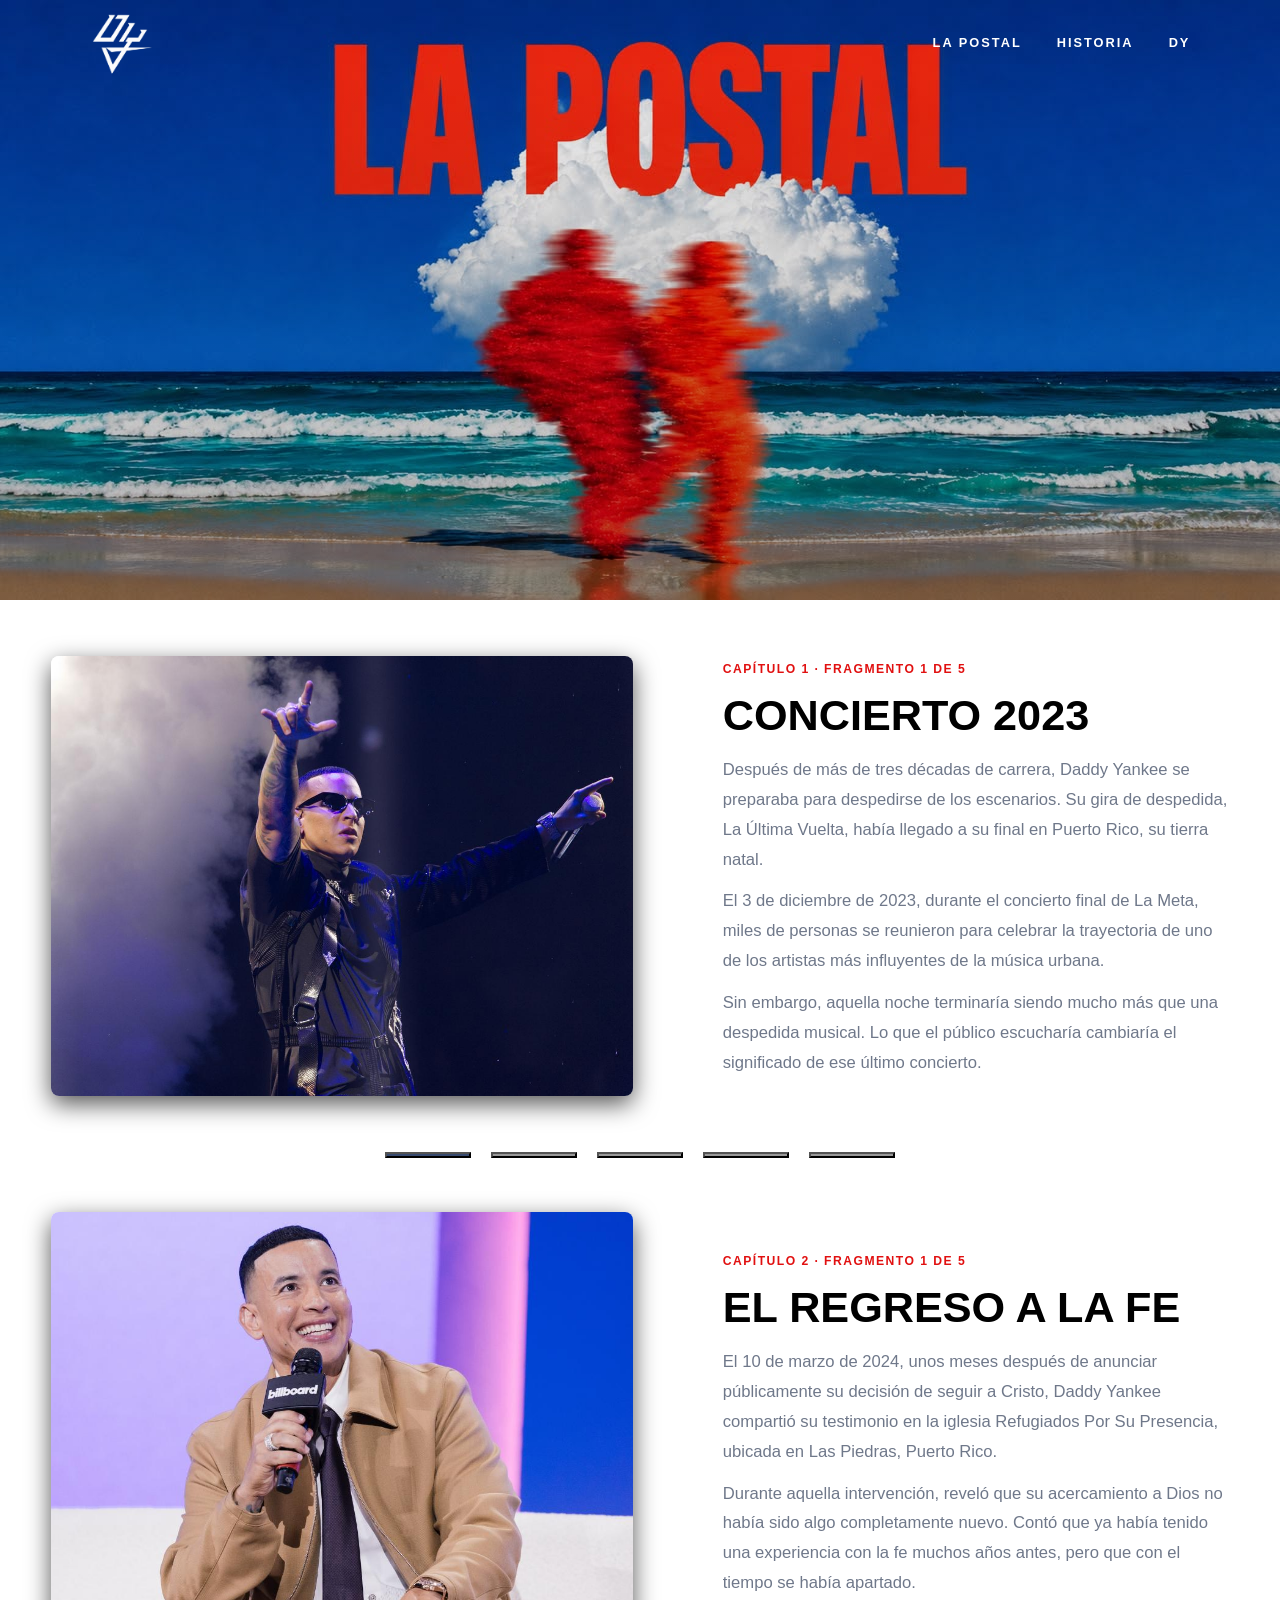
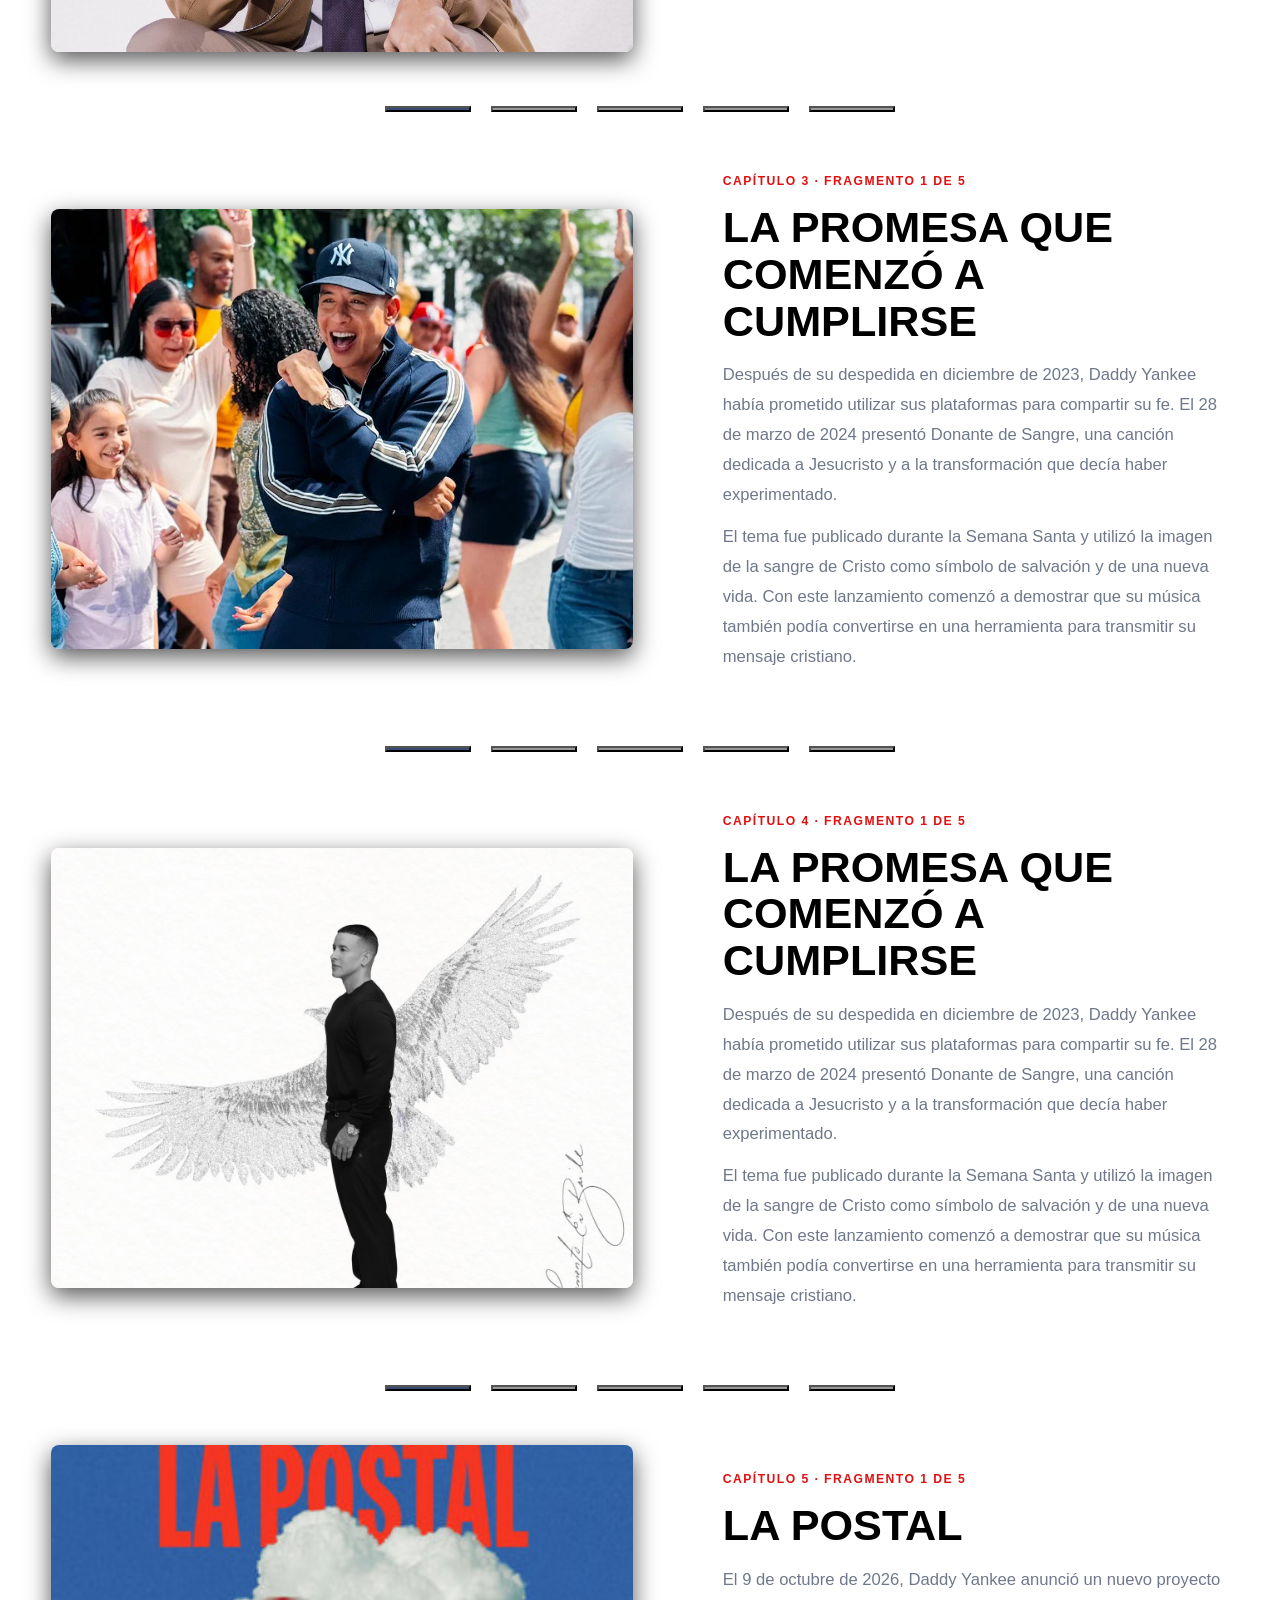
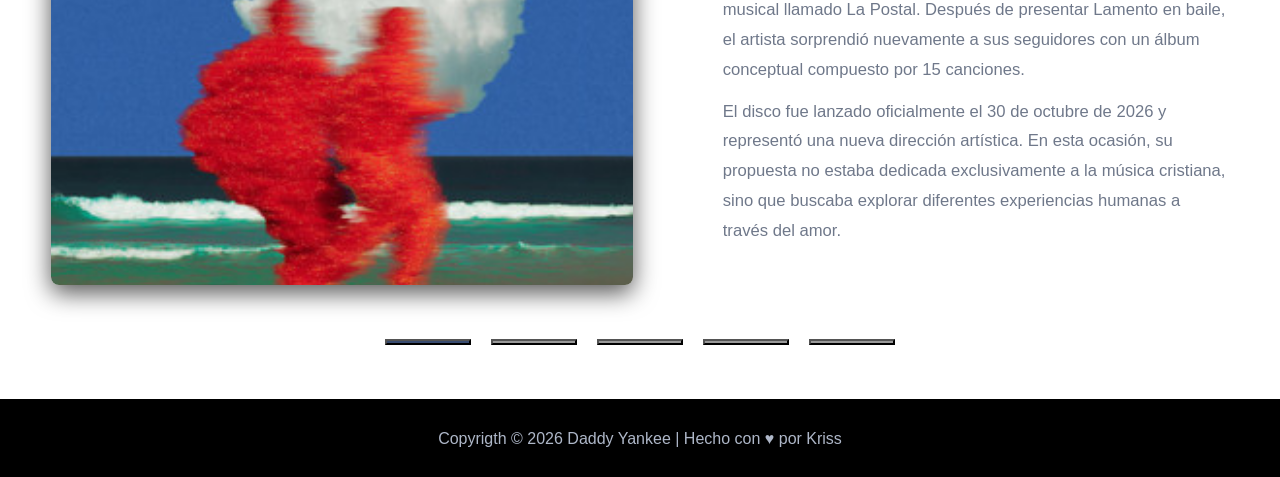
<file: index.html>
<!DOCTYPE html>
<html lang="es">

<head>
    <meta charset="UTF-8">
    <meta name="viewport" content="width=device-width, initial-scale=1.0">

    <title>DY</title>

    <!-- Archivo CSS -->
    <link rel="stylesheet" href="css/style.css">
</head>

<body>

    <!-- MENÚ DE NAVEGACIÓN -->
    <header class="encabezado">

        <div class="logo">
            <img src="img/logoyankee.png" alt="Logo de Daddy Yankee">
        </div>

        <nav class="menu">
            <a href="https://www.youtube.com/watch?v=ZfdwnCz-kiA&list=OLAK5uy_l7OYStuYWgkIjLPrK3pkDeNZ0IIo5jmWs" target="_blank">LA POSTAL</a>
            <a href="#historia">HISTORIA</a>
            <a href="https://daddyyankee.com/es" target="_blank">DY</a>
        </nav>

    </header>


    <!-- IMAGEN PRINCIPAL -->
    <section class="inicio" id="inicio">

        <div class="inicio-contenido"></div>

    </section>


    <!-- INTRODUCCIÓN -->
    <section id="historia"></section>

    <!-- PRIMER CUADRO: TESTIMONIO -->
    <main class="pagina" id="cuadro1">

        <section class="capitulo">

            <!-- Imagen del primer capítulo -->
            <div class="imagen-capitulo">

                <img
                    class="imagen-historia"
                    src="img/daddy11.jpg"
                    alt="Dante Gebel durante sus primeros años"
                >

            </div>

            <!-- Texto del primer capítulo -->
            <div class="contenido-capitulo">

                <p class="sobre-titulo indicador">
                    CAPÍTULO 1 · FRAGMENTO 1 DE 5
                </p>

                <h1 class="titulo-fragmento">
                    TESTIMONIO
                </h1>

                <div class="texto-fragmento">

                    <p class="relato"></p>

                </div>

            </div>

        </section>

        <!-- Rayitas del primer capítulo -->
        <nav class="progreso" aria-label="Navegación del primer capítulo">

            <button type="button" class="raya activa" data-fragmento="0" aria-label="Fragmento 1"></button>
            <button type="button" class="raya" data-fragmento="1" aria-label="Fragmento 2"></button>
            <button type="button" class="raya" data-fragmento="2" aria-label="Fragmento 3"></button>
            <button type="button" class="raya" data-fragmento="3" aria-label="Fragmento 4"></button>
            <button type="button" class="raya" data-fragmento="4" aria-label="Fragmento 5"></button>

        </nav>

    </main>


    <!-- SEGUNDO CUADRO: EL TRÁNSITO -->
    <main class="pagina" id="cuadro2">

        <section class="capitulo">

            <!-- Imagen del segundo capítulo -->
            <div class="imagen-capitulo">

                <img
                    class="imagen-historia"
                    src="img/daddy2222.jpg"
                    alt="Dante Gebel"
                >

            </div>

            <!-- Texto del segundo capítulo -->
            <div class="contenido-capitulo">

                <p class="sobre-titulo indicador">
                    CAPÍTULO 2 · FRAGMENTO 1 DE 5
                </p>

                <h1 class="titulo-fragmento">
                    EL TRÁNSITO
                </h1>

                <div class="texto-fragmento">

                    <p class="relato"></p>

                </div>

            </div>

        </section>

        <!-- Rayitas del segundo capítulo -->
        <nav class="progreso" aria-label="Navegación del segundo capítulo">

            <button type="button" class="raya activa" data-fragmento="0" aria-label="Fragmento 1"></button>
            <button type="button" class="raya" data-fragmento="1" aria-label="Fragmento 2"></button>
            <button type="button" class="raya" data-fragmento="2" aria-label="Fragmento 3"></button>
            <button type="button" class="raya" data-fragmento="3" aria-label="Fragmento 4"></button>
            <button type="button" class="raya" data-fragmento="4" aria-label="Fragmento 5"></button>

        </nav>

    </main>

    <main class="pagina" id="cuadro3">

        <section class="capitulo">

            <!-- Imagen del tercer capítulo -->
            <div class="imagen-capitulo">

                <img
                    class="imagen-historia"
                    src="img/daddy3.jpg"
                    alt="Dante Gebel"
                >

            </div>

            <!-- Texto del tercer capítulo -->
            <div class="contenido-capitulo">

                <p class="sobre-titulo indicador">
                    CAPÍTULO 3 · FRAGMENTO 1 DE 5
                </p>

                <h1 class="titulo-fragmento">
                    EL TRÁNSITO
                </h1>

                <div class="texto-fragmento">

                    <p class="relato"></p>

                </div>

            </div>

        </section>

        <!-- Rayitas del tercer capítulo -->
        <nav class="progreso" aria-label="Navegación del segundo capítulo">

            <button type="button" class="raya activa" data-fragmento="0" aria-label="Fragmento 1"></button>
            <button type="button" class="raya" data-fragmento="1" aria-label="Fragmento 2"></button>
            <button type="button" class="raya" data-fragmento="2" aria-label="Fragmento 3"></button>
            <button type="button" class="raya" data-fragmento="3" aria-label="Fragmento 4"></button>
            <button type="button" class="raya" data-fragmento="4" aria-label="Fragmento 5"></button>

        </nav>

    </main>


    <main class="pagina" id="cuadro4">

        <section class="capitulo">

            <!-- Imagen del cuarto capítulo -->
            <div class="imagen-capitulo">

                <img
                    class="imagen-historia"
                    src="img/daddy4.jpg"
                    alt="Dante Gebel"
                >

            </div>

            <!-- Texto del cuarto capítulo -->
            <div class="contenido-capitulo">

                <p class="sobre-titulo indicador">
                    CAPÍTULO 4 · FRAGMENTO 1 DE 5
                </p>

                <h1 class="titulo-fragmento">
                    EL TRÁNSITO
                </h1>

                <div class="texto-fragmento">

                    <p class="relato"></p>

                </div>

            </div>

        </section>

        <!-- Rayitas del cuarto capítulo -->
        <nav class="progreso" aria-label="Navegación del segundo capítulo">

            <button type="button" class="raya activa" data-fragmento="0" aria-label="Fragmento 1"></button>
            <button type="button" class="raya" data-fragmento="1" aria-label="Fragmento 2"></button>
            <button type="button" class="raya" data-fragmento="2" aria-label="Fragmento 3"></button>
            <button type="button" class="raya" data-fragmento="3" aria-label="Fragmento 4"></button>
            <button type="button" class="raya" data-fragmento="4" aria-label="Fragmento 5"></button>

        </nav>

    </main>

    </main>


    <main class="pagina" id="cuadro5">

        <section class="capitulo">

            <!-- Imagen del quinto capítulo -->
            <div class="imagen-capitulo">

                <img
                    class="imagen-historia"
                    src="img/daddy5.jpg"
                    alt="Dante Gebel">

            </div>

            <!-- Texto del quinto capítulo -->
            <div class="contenido-capitulo">

                <p class="sobre-titulo indicador">
                    CAPÍTULO 5 · FRAGMENTO 1 DE 5
                </p>

                <h1 class="titulo-fragmento">
                    EL TRÁNSITO
                </h1>

                <div class="texto-fragmento">

                    <p class="relato"></p>

                </div>

            </div>

        </section>

        <!-- Rayitas del quinto capítulo -->
        <nav class="progreso" aria-label="Navegación del segundo capítulo">

            <button type="button" class="raya activa" data-fragmento="0" aria-label="Fragmento 1"></button>
            <button type="button" class="raya" data-fragmento="1" aria-label="Fragmento 2"></button>
            <button type="button" class="raya" data-fragmento="2" aria-label="Fragmento 3"></button>
            <button type="button" class="raya" data-fragmento="3" aria-label="Fragmento 4"></button>
            <button type="button" class="raya" data-fragmento="4" aria-label="Fragmento 5"></button>

        </nav>

    </main>

    <!-- PIE DE PÁGINA -->
    <footer class="pie-pagina">

        <p class="derechos">
            Copyrigth © 2026 Daddy Yankee | Hecho con ♥️ por Kriss
        </p>

    </footer>


    <!-- Archivo JavaScript -->
    <script src="js/script.js"></script>

</body>
</html>
</file>
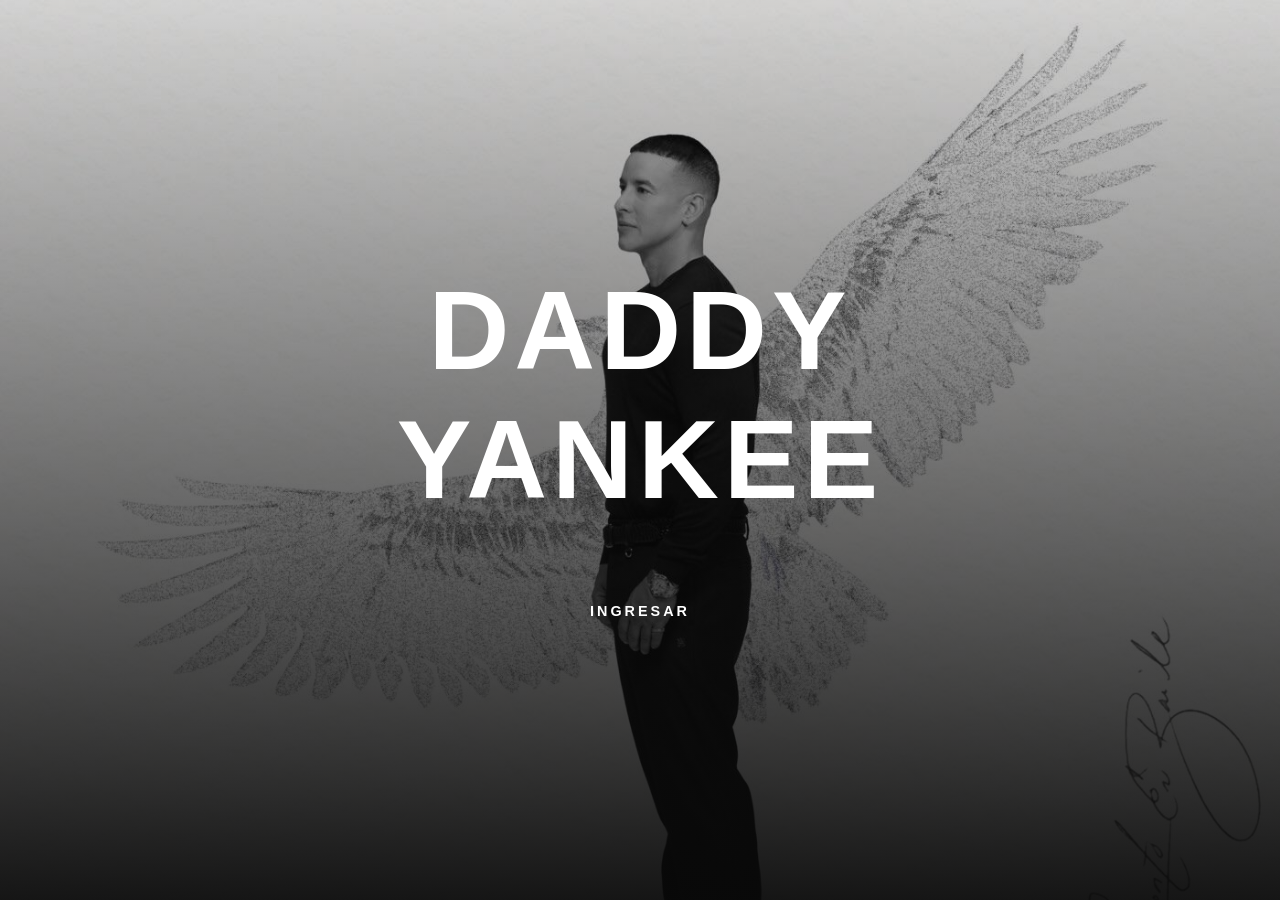
<file: portada.html>
<!DOCTYPE html>
<html lang="en">
<head>
    <meta charset="UTF-8">
    <meta name="viewport" content="width=device-width, initial-scale=1.0">
    <link rel="stylesheet" href="css/style2.css">
    <title>Document</title>
</head>
<body>

    <!-- PORTADA DE ENTRADA -->
    <main class="portada">

        <div class="portada-contenido">

            <h1 class="portada-titulo">
                DADDY YANKEE
            </h1>

            <div class="linea-dorada"></div>

            <a href="index.html" class="boton-entrar">
                INGRESAR
            </a>

        </div>
    
</body>
</html>
</file>
<file: css/style.css>
/* Colores principales */
:root {
    --azul: #384B70;
    --azul-oscuro: #101B35;
    --texto: #38465F;
    --texto-suave: #6F788A;
    --dorado: #D4AF37;
    --gris: #999999;
}

/* Configuración general */
* {
    box-sizing: border-box;
}

html {
    scroll-behavior: smooth;
}

body {
    margin: 0;
    background-color: #FFFFFF;
    color: var(--texto);
    font-family: Arial, Helvetica, sans-serif;
}



/*MENÚ DE NAVEGACIÓN*/

.encabezado {
    width: 100%;
    height: 85px;

    position: absolute;
    top: 0;
    left: 0;

    width: 100%;
    z-index: 10;

    display: flex;
    align-items: center;
    justify-content: space-between;

    padding: 0 7%;
    box-sizing: border-box;

    background-color: transparent;
}

.logo img {
    width: 65px;
    height: 65px;

    object-fit: contain;

    position: relative;
    top: 4px;
}

/* Opciones del menú */

.menu {
    display: flex;
    gap: 35px;
}

/* Enlaces */

.menu a {
    color: white;

    text-decoration: none;

    font-size: 0.8rem;
    font-weight: bold;

    letter-spacing: 2px;

    transition: 0.3s;
}

/* Efecto al pasar el mouse */

.menu a:hover {
    color: rgb(184, 11, 11);
}

/* Adaptación para celulares */

@media (max-width: 600px) {

    .encabezado {
        height: auto;
        padding: 25px 5%;

        flex-direction: column;
        gap: 20px;
    }

    .menu {
        gap: 15px;
        flex-wrap: wrap;
        justify-content: center;
    }

    .menu a {
        font-size: 0.7rem;
    }

}

/*IMAGEN PRINCIPAL*/

.inicio {
    width: 100%;
    height: 600px;

    display: flex;
    align-items: center;
    justify-content: center;

    background-image:
        linear-gradient(
            rgba(0, 0, 0, 0.052),
            rgba(0, 0, 0, 0.281)
        ),
        url("../img/menu1.jpeg");

    background-size: cover;
    background-position: center;
    background-repeat: no-repeat;

    text-align: center;
    color: white;
}

/* Contenido de la imagen */

.inicio-contenido {
    width: 90%;
    max-width: 900px;
}

/* Texto superior */

.inicio-contenido p {
    color: var(--dorado);

    font-size: 0.85rem;
    font-weight: bold;

    letter-spacing: 4px;
}

/* Título principal */

.inicio-contenido h1 {
    color: white;

    font-size: clamp(2rem, 6vw, 4.5rem);

    letter-spacing: 3px;
    margin-top: 20px;
}

.pagina {
    width: 92%;
    max-width: 1240px;
    margin: 54px auto;
}

/* Distribución principal */
.capitulo {
    display: grid;
    grid-template-columns: 1.15fr 1fr;
    align-items: center;
    gap: clamp(36px, 7vw, 100px);
    min-height: 360px;
}

/* Imagen de la izquierda */

.imagen-capitulo {
    width: 100%;
    height: 440px;
    overflow: hidden;
    border-radius: 8px;
    box-shadow: 0 8px 25px rgba(0, 0, 0, 0.667);
}

.imagen-capitulo img {
    width: 100%;
    height: 100%;
    display: block;
    object-fit: cover;
    object-position: center;
}

/* Adaptación para celulares */
@media (max-width: 760px) {
    .imagen-capitulo {
        height: 280px;
    }
}


/* Texto de la derecha */
.contenido-capitulo {
    padding: 8px 0;
}

.sobre-titulo {
    margin: 0 0 16px;
    color: rgb(225, 16, 16);
    font-size: 0.76rem;
    font-weight: bold;
    letter-spacing: 0.12em;
}

h1 {
    margin: 0 0 16px;
    color: rgb(0, 0, 0);
    font-size: clamp(2rem, 4vw, 2.7rem);
    line-height: 1.08;
}

.relato {
    color: var(--texto-suave);
    font-size: 1.04rem;
    line-height: 1.8;
    margin: 0 0 12px;
}

/* Botones */
.acciones {
    display: flex;
    flex-wrap: wrap;
    gap: 12px;
    margin-top: 30px;
}

.boton {
    min-height: 48px;
    padding: 13px 22px;

    display: inline-flex;
    align-items: center;
    justify-content: center;

    border: 2px solid var(--azul);
    border-radius: 999px;

    font-size: 0.95rem;
    font-weight: bold;
    text-decoration: none;

    transition:
        background-color 0.2s ease,
        color 0.2s ease,
        transform 0.2s ease;
}

.boton:hover {
    transform: translateY(-2px);
}

.boton-principal {
    color: white;
    background-color: var(--azul);
}

.boton-principal:hover {
    background-color: var(--azul-oscuro);
    border-color: var(--azul-oscuro);
}

.boton-secundario {
    color: var(--azul);
    background-color: transparent;
}

.boton-secundario:hover {
    background-color: #F1F3F7;
}

/* Rayitas de navegación */
.progreso {
    display: flex;
    justify-content: center;
    gap: 20px;
    margin: 54px 0 42px;
}

.raya {
    display: block;
    width: 86px;
    height: 5px;
    background-color: var(--gris);
    transition: background-color 0.2s ease;
}

.raya:hover,
.raya.activa {
    background-color: var(--azul);
}

/* Fragmentos de demostración */
.muestras-fragmentos {
    display: grid;
    grid-template-columns: repeat(2, minmax(0, 1fr));
    gap: 16px;

    margin-top: 80px;
    padding-top: 28px;
    border-top: 1px solid #E6E8ED;
}

.muestras-fragmentos article {
    padding: 22px;
    border: 1px solid #E6E8ED;
    border-radius: 10px;
    scroll-margin-top: 20px;
}

.muestras-fragmentos h2 {
    margin-top: 0;
    color: var(--azul);
    font-size: 1.15rem;
}

.muestras-fragmentos p {
    color: var(--texto-suave);
    line-height: 1.7;
}


/* PIE DE PÁGINA */

.pie-pagina {
    width: 100%;
    padding: 20px;
    box-sizing: border-box;
    background-color: rgb(0, 0, 0);
    text-align: center;
}

/* Texto final */

.derechos {
    color: #AEB7C8;
    font-size: 1rem;
    padding-top: 20px;
    margin: 0;
    transform: translateY(-9px);
}

/* Adaptación a celulares */
@media (max-width: 760px) {

    .pagina {
        width: 92%;
        max-width: 560px;
        margin: 28px auto;
    }

    .capitulo {
        grid-template-columns: 1fr;
        gap: 28px;
    }

    .imagen-capitulo,
    .marco-imagen {
        min-height: 250px;
    }

    .contenido-capitulo {
        padding: 0;
    }

    .progreso {
        gap: 10px;
        margin: 34px 0;
    }

    .raya {
        width: 52px;
    }

    .muestras-fragmentos {
        grid-template-columns: 1fr;
        margin-top: 50px;
    }

    .acciones .boton {
        flex: 1 1 100%;
    }
}

.relato b {
    color: #2a2929;
    font-weight: 848;
}
</file>
<file: css/style2.css>
/* Configuración general */
* {
    box-sizing: border-box;
}

html {
    scroll-behavior: smooth;
}

body {
    margin: 0;
    background-color: #FFFFFF;
    color: var(--texto);
    font-family: Arial, Helvetica, sans-serif;
}


.portada {
    width: 100%;
    height: 100vh;

    display: flex;
    align-items: center;
    justify-content: center;

    overflow: hidden;
}

.pagina-entrada {
    margin: 0;
    padding: 0;
    overflow: hidden;
}

/* Fondo principal */

.portada {
    width: 100%;
    height: 100vh;
    min-height: 550px;

    display: flex;
    align-items: center;
    justify-content: center;

    position: relative;

    background-color: var(--azul-oscuro);

    background-image:
        linear-gradient(
            rgba(0, 0, 0, 0.167),
            rgba(8, 8, 8, 0.945)
        ),
        url("../img/daddy4.jpg");

    background-size: cover;
    background-position: center;
    background-repeat: no-repeat;

    text-align: center;
    color: rgb(255, 255, 255);
}

/* Cambio de color al pasar el mouse */
.boton-entrar:hover {
    transform: scale(1.30);
    transition: 0.3s;
}

/* Contenido central */

.portada-contenido {
    width: 90%;
    max-width: 900px;
}

/* Texto pequeño superior */

.portada-subtitulo {
    color: var(--dorado);

    font-size: 0.85rem;
    font-weight: bold;

    letter-spacing: 5px;
    margin-bottom: 25px;
}

/* Título principal */

.portada-titulo {
    color: white;

    font-size: clamp(3rem, 9vw, 7rem);

    font-weight: bold;
    letter-spacing: 5px;

    margin: 0;
}

/* Línea decorativa */

.linea-dorada {
    width: 100px;
    height: 3px;

    background-color: var(--dorado);

    margin: 30px auto;
}

/* Descripción */

.portada-descripcion {
    color: white;

    font-size: 1.1rem;
    line-height: 1.7;

    margin-bottom: 40px;
}

/* Botón de entrada */

.boton-entrar {
    display: inline-block;

    padding: 16px 50px;

    color: white;
    background-color: transparent;

    border: 2px solid var(--dorado);

    text-decoration: none;

    font-size: 0.9rem;
    font-weight: bold;
    letter-spacing: 3px;

    transition: 0.3s;
}

/* Efecto al pasar el cursor */

.boton-entrar:hover {
    background-color: var(--dorado);
    color: var(--azul-oscuro);
}

/* Texto inferior */

.portada-pie {
    position: absolute;

    bottom: 20px;

    color: rgba(255, 255, 255, 0.65);

    font-size: 0.7rem;
    letter-spacing: 3px;
}

/* Adaptación para celulares */

@media (max-width: 600px) {

    .portada-subtitulo {
        font-size: 0.65rem;
        letter-spacing: 3px;
    }

    .portada-titulo {
        letter-spacing: 2px;
    }

    .portada-descripcion {
        font-size: 0.95rem;
    }

    .boton-entrar {
        padding: 14px 35px;
    }

}
</file>
